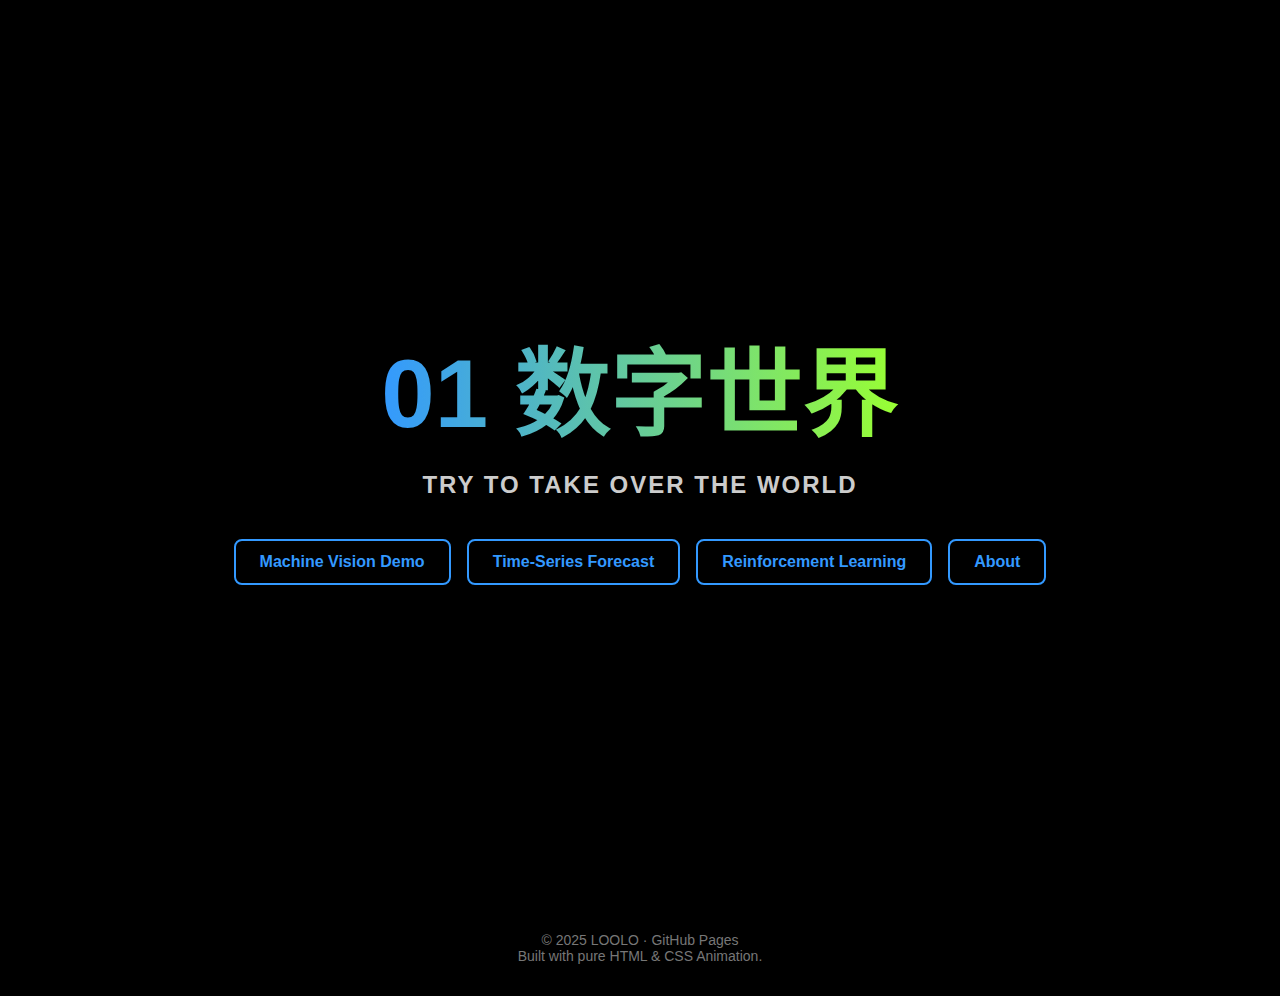
<file: index.html>
<!DOCTYPE html>
<html lang="zh-CN">
<head>
  <meta charset="UTF-8">
  <meta name="viewport" content="width=device-width, initial-scale=1">
  <title>01 数字世界 | LOOLO</title>
  <style>
    /* reset */
    *,*::before,*::after{box-sizing:border-box;margin:0;padding:0}
    body{font-family:-apple-system, BlinkMacSystemFont, "Segoe UI", Roboto,"Helvetica Neue",Arial,"Noto Sans","Liberation Sans",sans-serif; background:#000; color:#fff; overflow-x:hidden}
    /* background binary rain */
    .rain span{
      position:absolute;
      top:-100vh;
      color:#0f0;
      font-family: 'Courier New', monospace;
      opacity:0;
      animation: fall 10s linear infinite;
    }
    @keyframes fall{
      0%{transform:translateY(-100vh);opacity:0}
      10%{opacity:1}
      90%{opacity:1}
      100%{transform:translateY(100vh);opacity:0}
    }
    /* hero */
    #hero{min-height:100vh;display:flex;flex-direction:column;justify-content:center;align-items:center;position:relative;text-align:center;z-index:1}
    #hero h1{font-size:clamp(2rem,10vw,6rem);background:linear-gradient(90deg,#39f,#9f3);-webkit-background-clip:text;color:transparent;animation:bgShift 6s linear infinite}
    #hero h2{margin-top:1rem;font-size:1.5rem;letter-spacing:2px;color:#ccc}
    @keyframes bgShift{
      0%{background-position:0%}
      100%{background-position:100%}
    }
    /* buttons */
    .btn-group{margin-top:2.5rem;display:flex;gap:1rem;flex-wrap:wrap}
    .btn{padding:0.75rem 1.5rem;border:2px solid #39f;border-radius:8px;color:#39f; text-decoration:none;font-weight:600;transition:all .3s}
    .btn:hover{background:#39f;color:#000}
    footer{padding:2rem 0;text-align:center;font-size:0.875rem;color:#777}
  </style>
</head>
<body>
  <!-- background rain -->
  <div class="rain" aria-hidden="true"></div>

  <section id="hero">
    <h1>01 数字世界</h1>
    <h2>TRY TO TAKE OVER THE WORLD</h2>

    <div class="btn-group">
      <a class="btn" href="https://luoolu.github.io/#cv">Machine Vision Demo</a>
      <a class="btn" href="https://luoolu.github.io/#ts">Time‑Series Forecast</a>
      <a class="btn" href="https://luoolu.github.io/#rl">Reinforcement Learning</a>
      <a class="btn" href="#about">About</a>
    </div>
  </section>

  <footer>
    © 2025 LOOLO · GitHub Pages<br>
    Built with pure HTML & CSS Animation.
  </footer>

  <script>
    /* create binary rain */
    const rain = document.querySelector('.rain');
    const columns = Math.floor(window.innerWidth / 20);
    for(let i=0;i<columns*5;i++){
      const span=document.createElement('span');
      span.textContent=Math.random()>0.5?'0':'1';
      span.style.left=Math.random()*100+'vw';
      span.style.animationDelay=Math.random()*-10+'s';
      span.style.fontSize=(Math.random()*1.5+0.5)+'rem';
      rain.appendChild(span);
    }
    // refresh characters occasionally
    setInterval(()=>{ [...rain.children].forEach(c=>c.textContent=Math.random()>0.5?'0':'1'); },200);
  </script>
</body>
</html>
</file>
